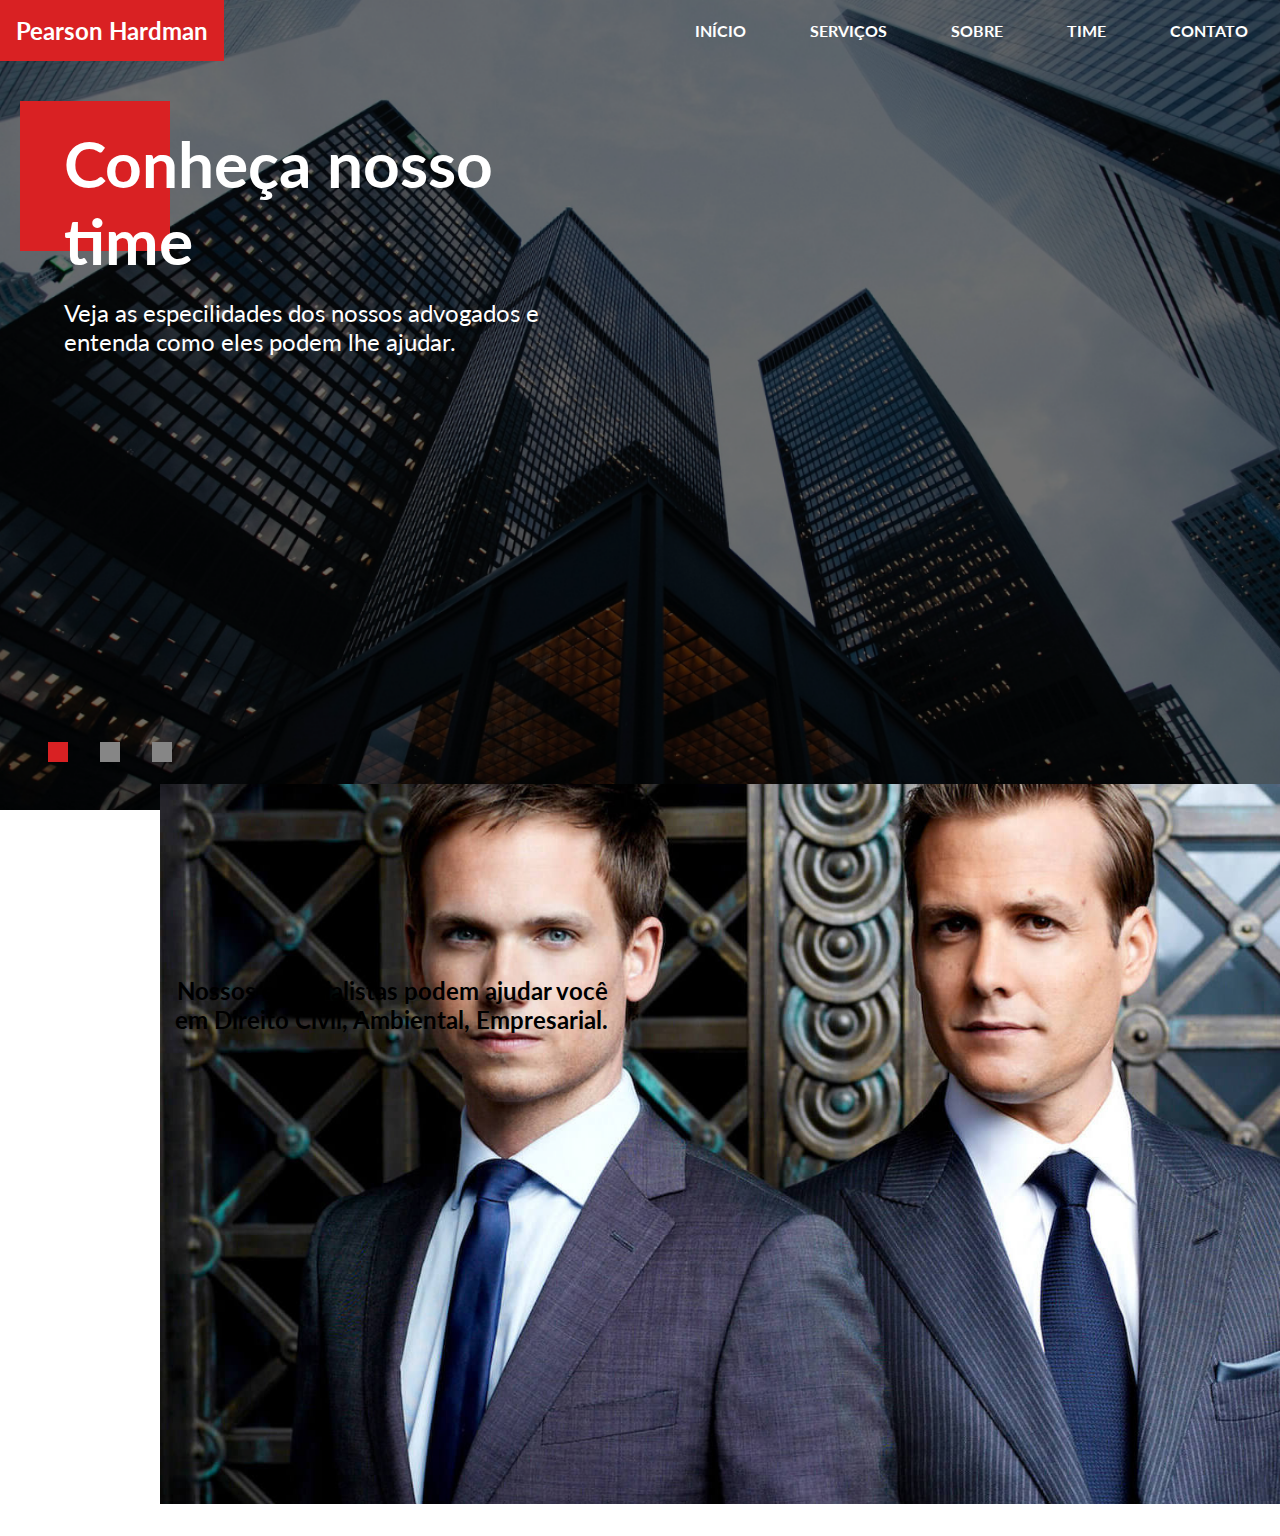
<file: index.html>
<!DOCTYPE html>
<html lang="en">
<head>
    <meta charset="UTF-8">
    <meta http-equiv="X-UA-Compatible" content="IE=edge">
    <meta name="viewport" content="width=device-width, initial-scale=1.0">
    <!--Google fonts-->
    <link rel="preconnect" href="https://fonts.googleapis.com">
    <link rel="preconnect" href="https://fonts.gstatic.com" crossorigin>
    <link href="https://fonts.googleapis.com/css2?family=Lato:ital,wght@0,100;0,300;0,400;0,700;0,900;1,100;1,300;1,400;1,700;1,900&display=swap" rel="stylesheet">

    <!--Estilos-->
    <link rel="stylesheet" href="css/styles.css">
    <!--Favicon-->
    <link rel="shortcut icon" href="img/favicon.ico" type="image/x-icon">
    <!--Bootstrap icons-->
    <link rel="stylesheet" href="https://cdn.jsdelivr.net/npm/bootstrap-icons@1.10.3/font/bootstrap-icons.css">

    <title>Pearson Hardman</title>
</head>
<body>
<!--Cabeçalho e Banner-->
<header id="header"><!--Tag semantica que indica o cabeçalho-->
    <div id="inner-header">
        <h2 id="brand">Pearson Hardman</h2>
        <nav id="navbar"> <!--Tag semantica para barra de navegação-->
            <a href="#header">Início</a>
            <a href="#expertise-areas">Serviços</a>
            <a href="#about">Sobre</a>
            <a href="#team">Time</a>
            <a href="#contact">Contato</a>
        </nav>
        <!--Menu Mobile-->
    </div>
    <div class="banner">
        <span class="square"></span><!--Quadrado atrás do título do banner-->
        <h2>Melhores experts em direito do país</h2>
        <p>
            Os advogados mais bem qualificados estão aqui,
            agende uma reunião e conheça nosso time.
        </p>
    </div>
    <div class="banner active">
        <span class="square"></span><!--Quadrado atrás do título do banner-->
        <h2>Conheça nosso time</h2>
        <p>
            Veja as especilidades dos nossos advogados
            e entenda como eles podem lhe ajudar.
        </p>
    </div>
    <div class="banner">
        <span class="square"></span><!--Quadrado atrás do título do banner-->
        <h2>Confira os nossos resultados</h2>
        <p>
            Confira as nossas métricas e conheça os
            resultados que já obtivemos.
        </p>
    </div>
    <div class="dots">
        <div class="dot active"></div>
        <div class="dot"></div>
        <div class="dot"></div>
    </div>
</header>   
</body>
<body>
    <!--Cabeçalho e Banner-->
    <header id="header2"><!--Tag semantica que indica o cabeçalho-->
            <h3 id="brand2">Áreas de Atuação </h3>
           
        </div>
        <div class="banner2">
            <p>
                Nossos especialistas
                podem ajudar você
                em Direito Civil,
                Ambiental,
                Empresarial.
            </p>
            <h2 id="brand3">Saiba Mais</h2>   
        </div>
              
        <div class="banner3">

        </div>
        
    </header>
        
</body>
</html>
</file>
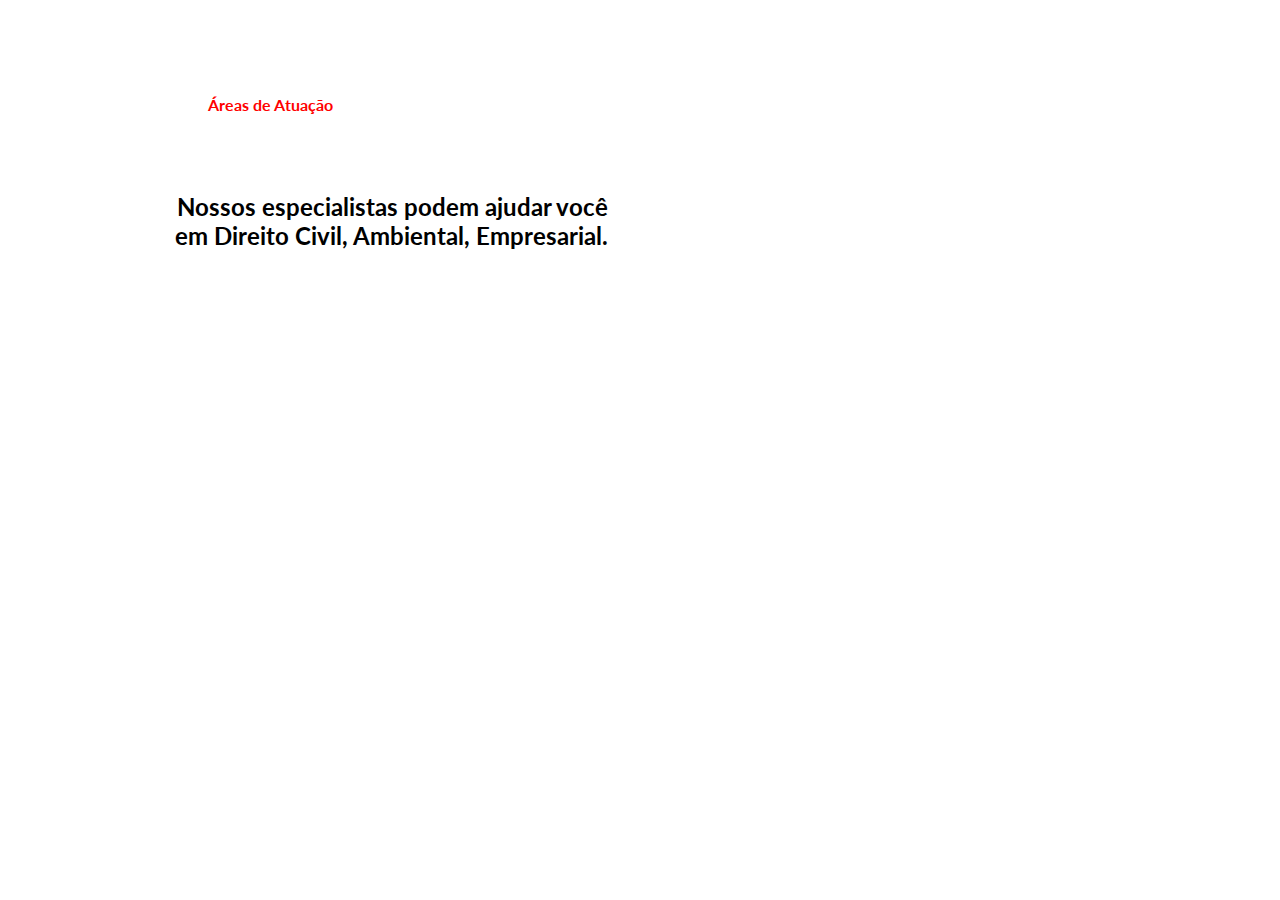
<file: #expertise-areas.html>
<!DOCTYPE html>
<html lang="en">
<head>
    <meta charset="UTF-8">
    <meta http-equiv="X-UA-Compatible" content="IE=edge">
    <meta name="viewport" content="width=device-width, initial-scale=1.0">
    <link rel="preconnect" href="https://fonts.googleapis.com">
    <link rel="preconnect" href="https://fonts.gstatic.com" crossorigin>
    <link href="https://fonts.googleapis.com/css2?family=Lato:ital,wght@0,100;0,300;0,400;0,700;0,900;1,100;1,300;1,400;1,700;1,900&display=swap" rel="stylesheet">
    

    <!--Estilos-->
    <link rel="stylesheet" href="css/styles.css">
    <!--Favicon-->
    <link rel="shortcut icon" href="img/favicon.ico" type="image/x-icon">
    <!--Bootstrap icons-->
    <link rel="stylesheet" href="https://cdn.jsdelivr.net/npm/bootstrap-icons@1.10.3/font/bootstrap-icons.css">

    <title>Serviços</title>
</head>
</body>
<body>
    <!--Cabeçalho e Banner-->
    <header id="header2"><!--Tag semantica que indica o cabeçalho-->
        <div id="inner-header">
            <h4 id="brand2">Áreas de Atuação </h4>
           
        </div>
        <div class="banner2">
            <p>
                Nossos especialistas
                podem ajudar você
                em Direito Civil,
                Ambiental,
                Empresarial.
            </p>
            
        </div>
        
       
    </header>
        
    </body>
</html>
</file>
<file: css/styles.css>
/*Boa prática: separar as seções do css com comentários*/
/*As configurações Gerais sempre por primeiro*/

/*Criação de variáveis*/
:root{
    --main-color:#d92123;
    --primary-text-color:#fff;
    --secondary-text-color:#191919;
    --secondary-color:#868686;
    --tertiary-color: #eff3f4;
    --secondary-bg-color:#5c1011;
}



/*Geral*/
*{
    font-family: "Lato";
    padding: 0;
    margin: 0;
    box-sizing: border-box;/*Evita que elementos filhos tenham tamanho maior que o elemento pai*/
}

a{
    text-decoration: none;
}

img{
    width: 100%; /*Imagem sempre terá a largura da div pai*/
}

i{ /*CSS dos ícones*/
    background-color: var(--main-color);
    color: var(--primary-text-color);
    font-size: 2.5rem; /*tamanho da fonte padrão x 2.5*/
    padding: 2rem;
}



/*Cabeçalho*/
#header{
    min-height: 90vh /*unidade de medida vh view heigth (altura tela)*/;
    background-image: url(../img/main_banner4.png);
    background-size: cover; /*Tamanho total disponível para a imagem*/
    background-position: center;
    color: var(--primary-text-color);
    margin-bottom: 2rem; /*Afasta com um espaço a seção abaixo*/
    position: relative; /*Para permitir que os elementos internos se sobreponham*/
}
#header2{
    
}

#inner-header{
    display:flex; /*Para permitir colocar a marca na esquerda e o menu na direita*/
    justify-content: space-between;
    align-items: center;
}

#brand{ /*Marca*/
    background-color: var(--main-color);
    padding: 1rem;
}
#brand2{ /*Marca*/
    color: red;
    margin-left: 13rem;
    margin-top: 5rem;
    margin-bottom: -8rem;
}
#brand3{ /*Marca*/
    background-color: var(--main-color);
    padding: 1rem;
    color: white;
    text-align: right;
    margin-top: 30px;
}
#navbar{ /*Menu*/
    display : flex;
    gap: 2rem; /*Lacuna - distancia entre os itens de menu*/
    text-transform: uppercase;
    margin-right: 1rem;
}

#navbar a{/*Links que estão dentro na navbar*/
    color:var(--primary-text-color);
    font-weight: bold;
    padding: 1rem;
}

#navbar a:hover{
    background-color: var(--main-color);
}

.banner.active{
    opacity: 1;
}

.banner{
    opacity: 0;
    max-width: 50%;
    padding: 4rem;
    position: absolute;
    transition: 0.6s;
}
.banner2{
    color: black;
    max-width: 60%;
    padding: 10rem;
    position: absolute;
    margin-top: 2rem;
    
}
.banner3{
    min-height: 80vh;
    background-image: url(../img/employees_banner.jpg);
    background-size: cover; /*Tamanho total disponível para a imagem*/
    background-position: right;
    color: var(--primary-text-color);
    margin-left: 10rem;
    margin-bottom: 2rem; /*Afasta com um espaço a seção abaixo*/
    position: relative;
}

.banner h2{
    font-size: 4rem;
    margin-bottom: 1.2rem;
    position: relative;
    z-index: 3; /*Importância em relação ao eixo z (para ficar na frente)*/
}

.banner p{
    font-size: 1.5rem;
    position: relative;
    z-index: 2;
}
.banner2 p{
    font-size: 1.5rem;
    position: relative;
    z-index: 2;
    text-align: right;
    font-weight: bold;

}

.square{
    display: block;
    width: 150px;
    height: 150px;
    background-color: var(--main-color);
    z-index: 1;
    position: absolute;
    left: 20px;
    top: 40px;
}

.dots{
    display: flex;
    gap:2rem;
    position: absolute;
    bottom: 3rem;
    left: 3rem;
}

.dot{
    width: 20px;
    height: 20px;
    background-color: var(--secondary-color);
}

.dot.active{
    background-color: var(--main-color);
}
</file>
